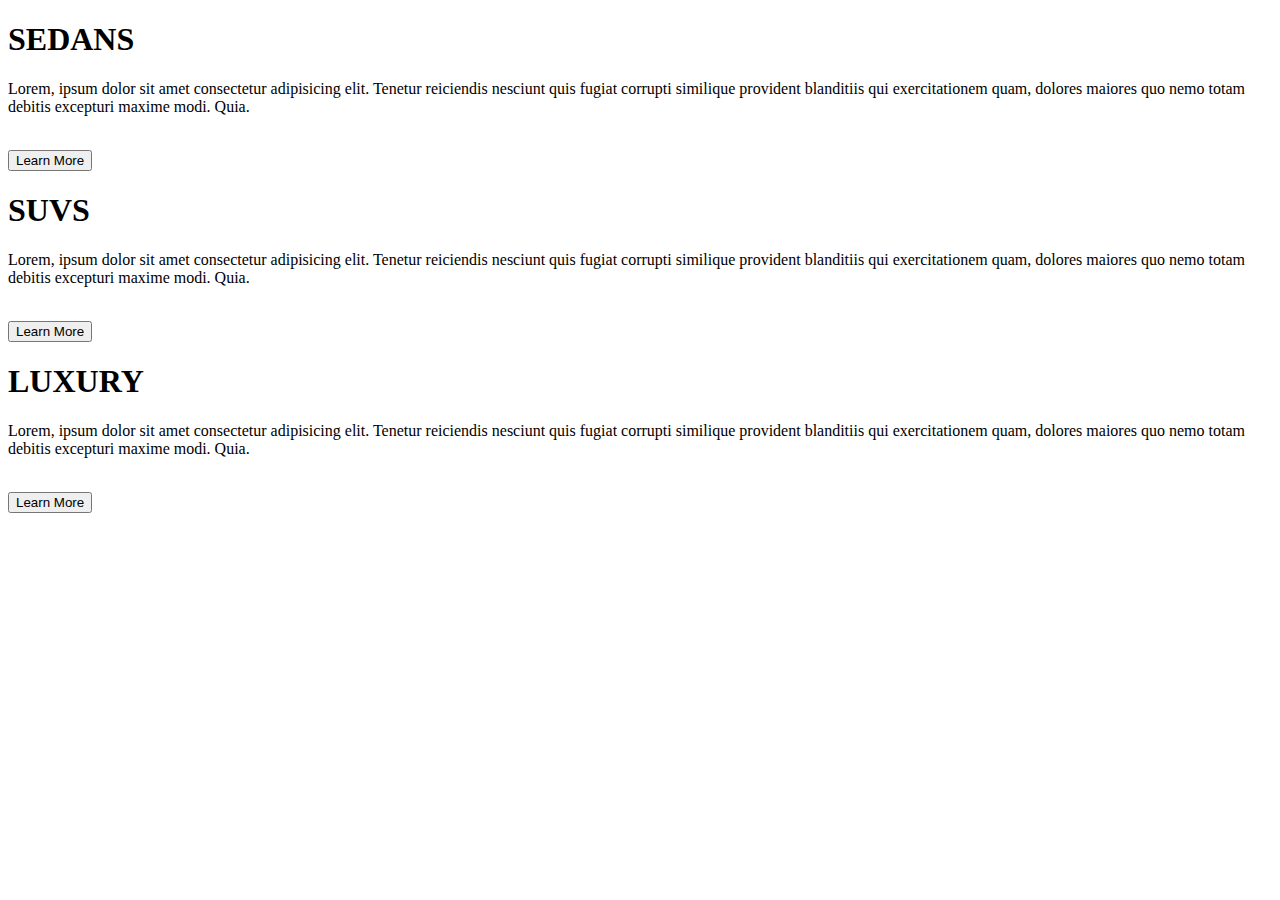
<file: car.html>
<!DOCTYPE html>
<html lang="en">
<head>
    <meta charset="UTF-8">
    <meta http-equiv="X-UA-Compatible" content="IE=edge">
    <meta name="viewport" content="width=device-width, initial-scale=1.0">
    <title>Document</title>
    <link rel="stylesheet" href="https://cdn.jsdelivr.net/npm/bootstrap@4.6.0/dist/css/bootstrap.min.css" integrity="sha384-B0vP5xmATw1+K9KRQjQERJvTumQW0nPEzvF6L/Z6nronJ3oUOFUFpCjEUQouq2+l" crossorigin="anonymous">
    <!-- <link rel="stylesheet" href="car.css"> -->

</head>
<body>
    <div class="main">

       <div class="sec1">
           <h1>SEDANS</h1>
           <p>Lorem, ipsum dolor sit amet consectetur adipisicing elit. 
               Tenetur reiciendis nesciunt quis fugiat corrupti similique provident blanditiis qui 
               exercitationem quam, dolores maiores quo nemo totam debitis excepturi maxime modi. Quia.</p><br>
               <button>Learn More</button>
       </div>
        
        <div class="jumbotron">
            <h1>SUVS</h1>
            <p>Lorem, ipsum dolor sit amet consectetur adipisicing elit. 
                Tenetur reiciendis nesciunt quis fugiat corrupti similique provident blanditiis qui 
                exercitationem quam, dolores maiores quo nemo totam debitis excepturi maxime modi. Quia.</p><br>
                <button class=" btn">Learn More</button>
        </div>
        
        <div class="sec3">
            <H1>LUXURY</H1>
            <p>Lorem, ipsum dolor sit amet consectetur adipisicing elit. 
                Tenetur reiciendis nesciunt quis fugiat corrupti similique provident blanditiis qui 
                exercitationem quam, dolores maiores quo nemo totam debitis excepturi maxime modi. Quia.</p><br>
                <button>Learn More</button>
                
        </div>
    </div>


    <script src="https://code.jquery.com/jquery-3.5.1.slim.min.js" integrity="sha384-DfXdz2htPH0lsSSs5nCTpuj/zy4C+OGpamoFVy38MVBnE+IbbVYUew+OrCXaRkfj" crossorigin="anonymous"></script>
    <script src="https://cdn.jsdelivr.net/npm/popper.js@1.16.1/dist/umd/popper.min.js" integrity="sha384-9/reFTGAW83EW2RDu2S0VKaIzap3H66lZH81PoYlFhbGU+6BZp6G7niu735Sk7lN" crossorigin="anonymous"></script>
    <script src="https://cdn.jsdelivr.net/npm/bootstrap@4.6.0/dist/js/bootstrap.min.js" integrity="sha384-+YQ4JLhjyBLPDQt//I+STsc9iw4uQqACwlvpslubQzn4u2UU2UFM80nGisd026JF" crossorigin="anonymous"></script>
</body>
</html>
</file>
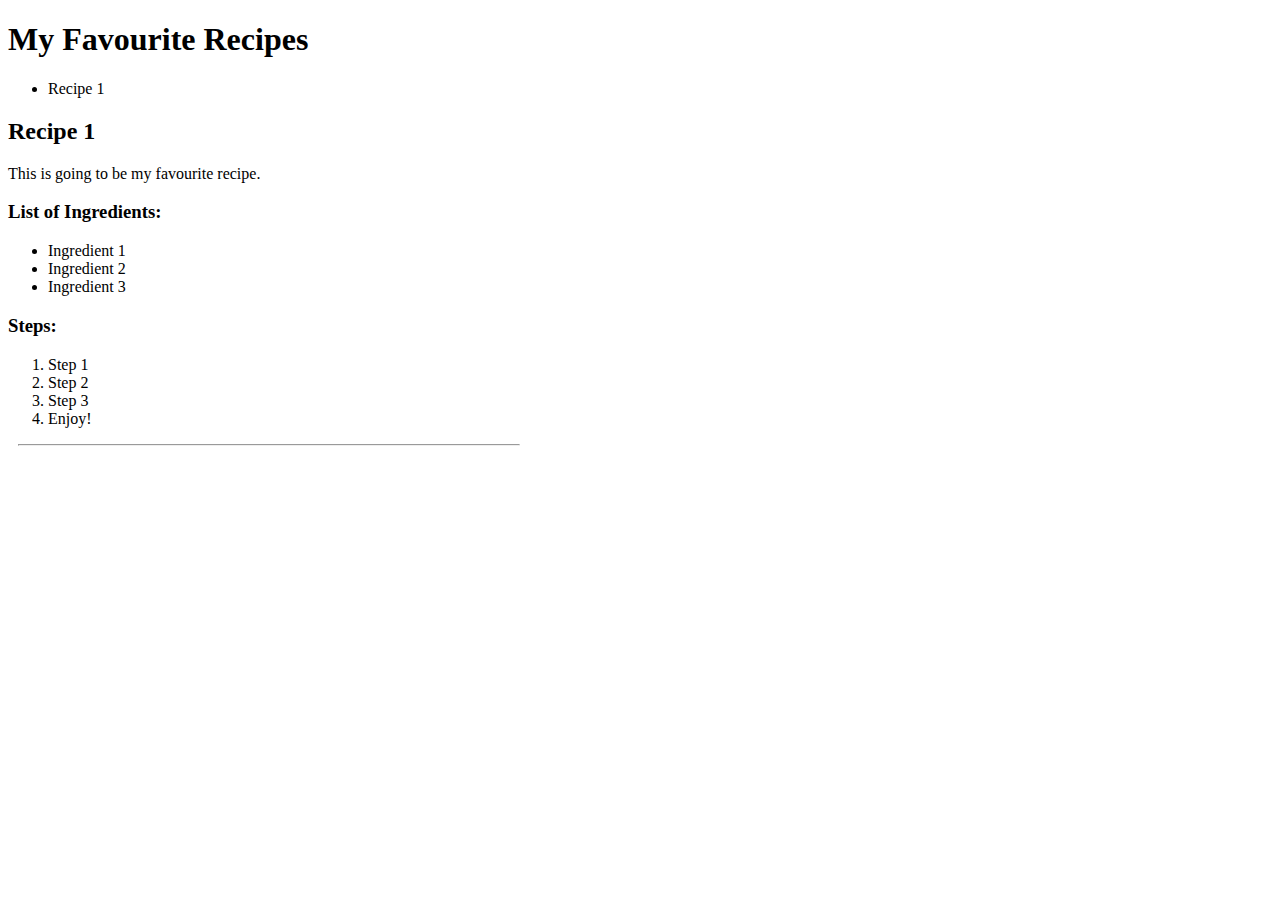
<file: class.html>
<!DOCTYPE html>
<html lang="en">
<head>
    <meta charset="UTF-8">
    <meta http-equiv="X-UA-Compatible" content="IE=edge">
    <meta name="viewport" content="width=device-width, initial-scale=1.0">
    <title>Document</title>
</head>
<body>
   <h1>My Favourite Recipes</h1>
   <ul><li>Recipe 1</li></ul>
   <h2>Recipe 1</h2>
 <p>This is going to be my favourite recipe.</p>  
 <h3>List of Ingredients:</h3>

 <ul>
     <li>Ingredient 1</li>
     <li>Ingredient 2</li>
     <li>Ingredient 3</li>
 </ul>

 <h3>Steps:</h3>
 <ol> 
     <li>Step 1</li>
     <li>Step 2</li>
     <li>Step 3</li>
     <li>Enjoy!</li>
 </ol>
 
<hr width="500px" style="margin-left: 10px;">
</body>
</html>
</file>
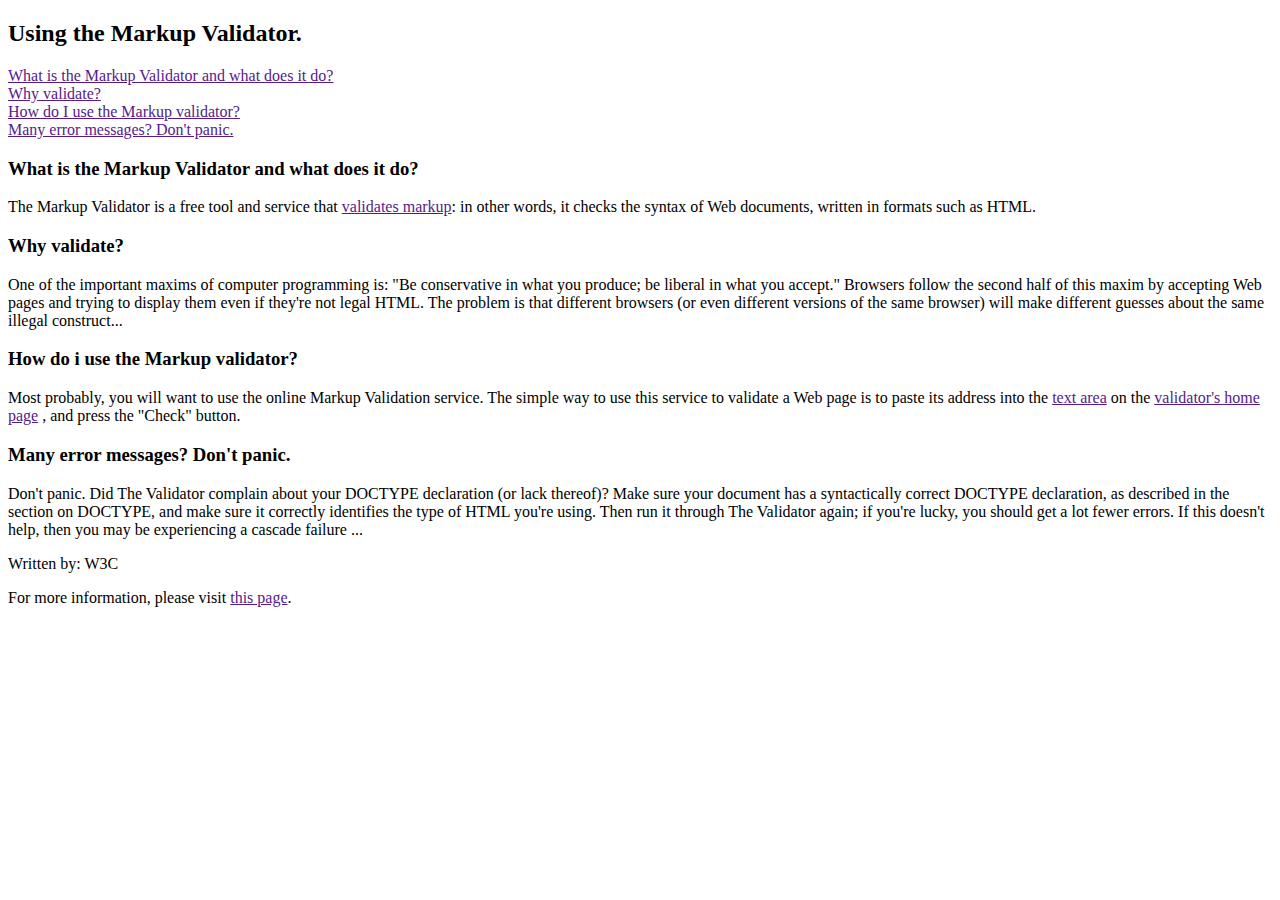
<file: class3.html>
<!DOCTYPE html>
<html lang="en">
<head>
    <meta charset="UTF-8">
    <meta http-equiv="X-UA-Compatible" content="IE=edge">
    <meta name="viewport" content="width=device-width, initial-scale=1.0">
    <title>introduction</title>
</head>
<body>
<h2>Using the Markup Validator.</h2>
<a href="">What is the Markup Validator and what does it do?</a><br>
<a href="">Why validate?</a><br>
<a href="">How do I use the Markup validator?</a><br>
<a href="">Many error messages? Don't panic.</a><br>

<h3>What is the Markup Validator and what does it do?</h3>
 <p>The Markup Validator is a free tool and service that <a href="">validates markup</a>: in other words, it checks the syntax of Web documents, written in formats such as HTML.
</p>

<h3>Why validate?</h3>

   <p> One of the important maxims of computer programming is: "Be conservative in what you produce; be liberal in what you accept." Browsers follow the second half of this maxim by accepting Web pages and trying to display them even if they're not legal HTML. The problem is that different browsers (or even different versions of the same browser) will make different guesses about the same illegal construct...
</p> 


<h3>How do i use the Markup validator?</h3>

<p>Most probably, you will want to use the online Markup Validation service. The simple way to use this service to validate a Web page is to paste its address into the <a href="">text area</a> on the <a href=""> validator's home page</a> , and press the "Check" button.
</p>

<h3>Many error messages? Don't panic.</h3>
<p>Don't panic. Did The Validator complain about your DOCTYPE declaration (or lack thereof)? Make sure your document has a syntactically correct DOCTYPE declaration, as described in the section on DOCTYPE, and make sure it correctly identifies the type of HTML you're using. Then run it through The Validator again; if you're lucky, you should get a lot fewer errors. If this doesn't help, then you may be experiencing a cascade failure ...
</p>
<footer><p>Written by: W3C</p>

    <p>For more information, please visit <a href="">this page</a>.</p>
</footer>

</body>
</html>
</file>
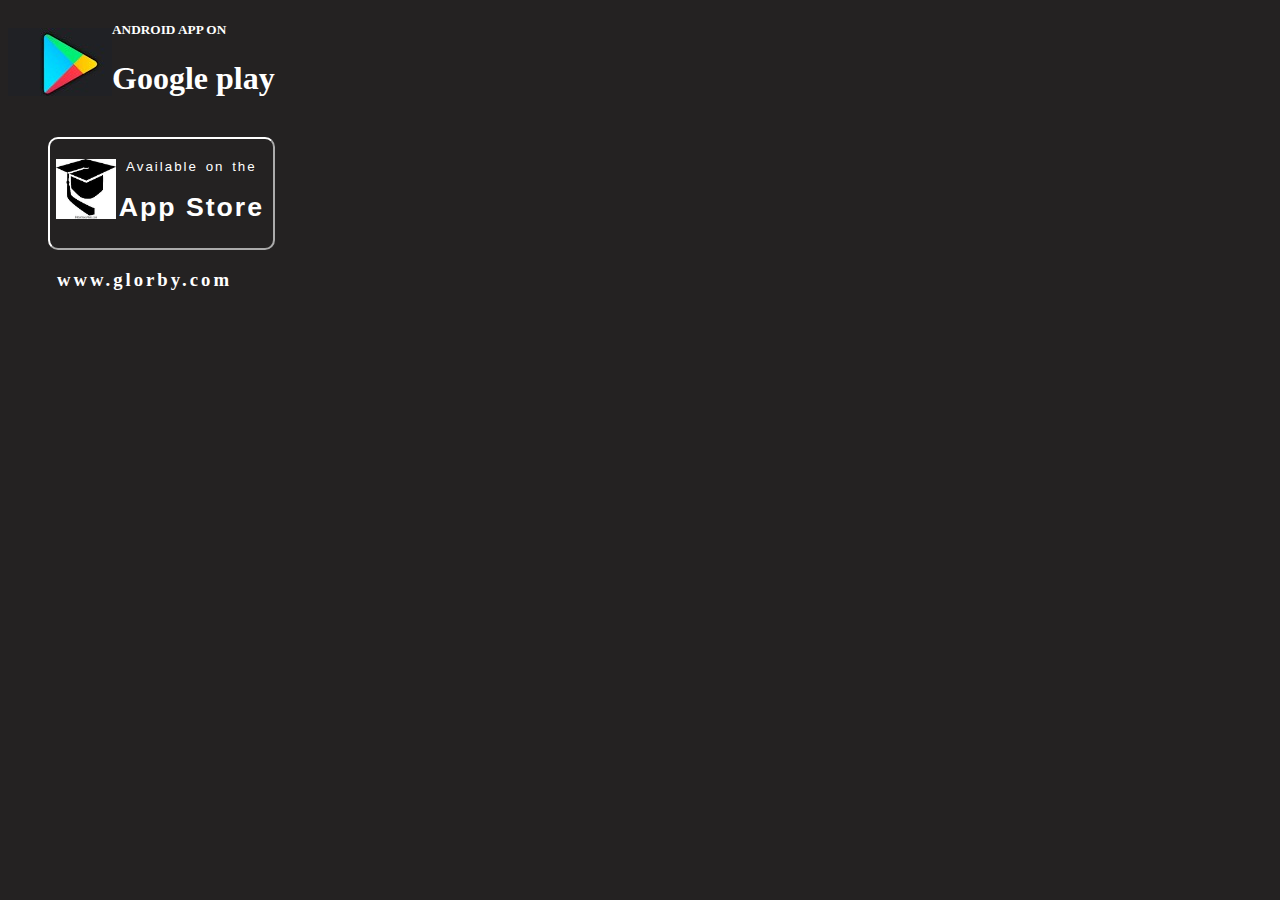
<file: class5.html>
<!DOCTYPE html>
<html lang="en">
<head>
    <meta charset="UTF-8">
    <meta http-equiv="X-UA-Compatible" content="IE=edge">
    <meta name="viewport" content="width=device-width, initial-scale=1.0">
    <title>Document</title>
 <style>
.body{background-color: rgb(36, 34, 34);}
.div{color: white;}
.p1{ float:left; margin-top:6px;}
.button{border-radius :8px;
 border-color: white;
  border-style: solid;
   background-color:rgb(36, 34, 34); 
   color: white; 
width:4cm;}
.h3{color: white; letter-spacing:2px;}
.class{border-radius :10px; border-color:white; background-color: rgb(36, 34, 34); width:6cm; height:3cm; }
.img2{float: left;border-radius:4px ; border-color:rgb(36, 34, 34) ;}
.available{color: white;word-spacing:2px; letter-spacing: 2px;}
.div2{margin-left: 40px;}
/* .h6{text-size-adjust:30px;} */
.www{color: white; letter-spacing: 3px;margin-left:9px;}
 </style>





</head>
<body class="body">

 <div class="div">
    <p class="p1"><img src="image/google logo 1.jpg" alt="logo"></p>
        <h5 class="h6">ANDROID APP ON</h5>
        <h1>Google play</h1></div><br>
         
   <div class="div2"><button class="class"><p class="img2"><img src="image/graduation hat.jfif" alt="" width="60px" height="60px"></p>
    <span><p class="available">Available on the</p><h1 class="h3">App Store</h1></span></button>     
      <h3 class="www">www.glorby.com</h3>
    </div> 

</body>
</html>
</file>
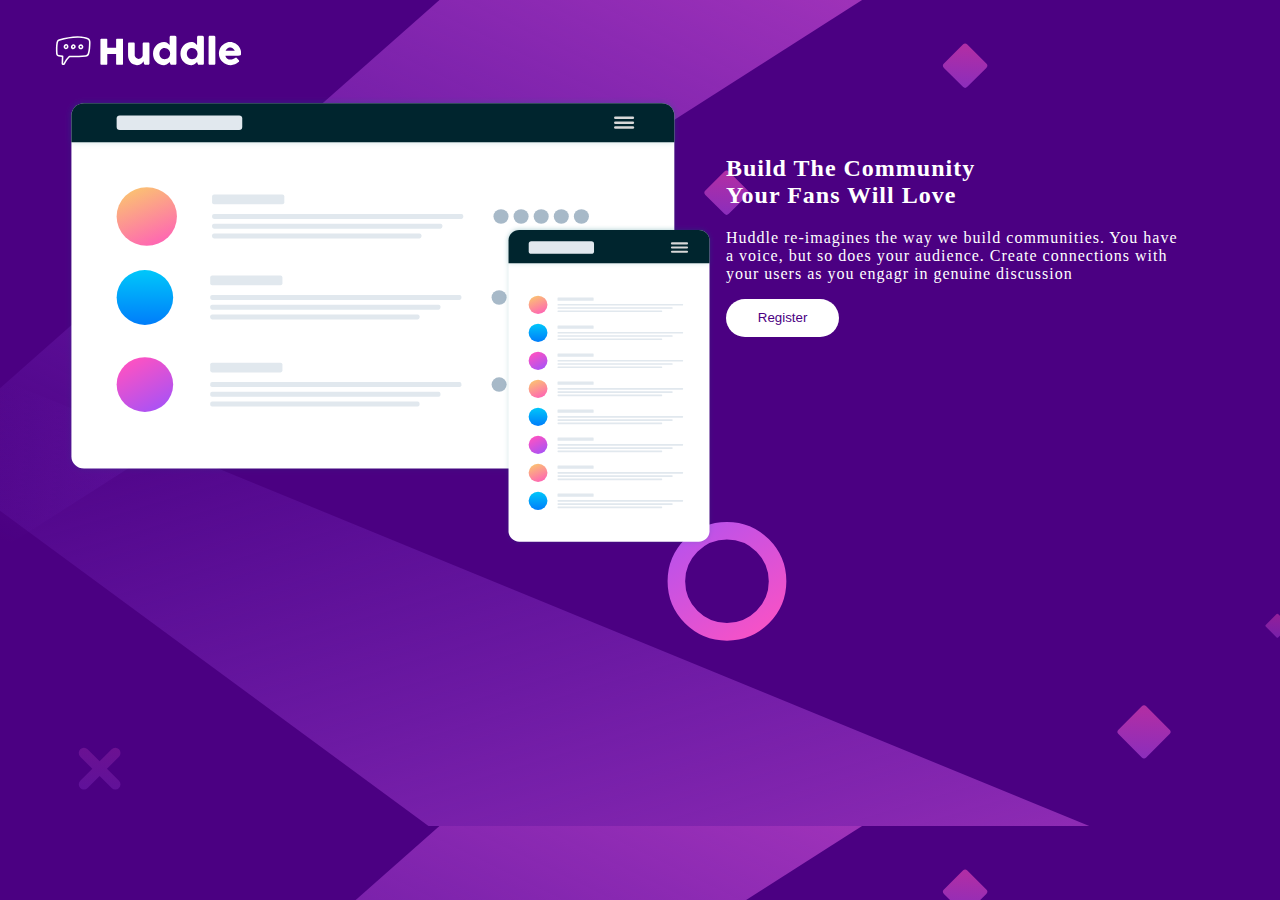
<file: class6.html>
<!DOCTYPE html>
<html lang="en">
<head>
    <meta charset="UTF-8">
    <meta http-equiv="X-UA-Compatible" content="IE=edge">
    <meta name="viewport" content="width=device-width, initial-scale=1.0">
    <title>huddlelandingpage</title>

    <style>

.main{background-image: url(image/bg-desktop.svg);
    background-color:indigo; 
    background-size:36cm; padding: auto;}

    .image1{float: left; 
        margin-left: 1.5cm; 
        padding: auto;}

.div{float: right; 
    margin-right: 2.5cm;
     margin-top: 1cm;
     color: white;
      letter-spacing: 1px;
      font-size: medium;                    }

button{width:3cm;
    height: 1cm;
     border-radius: 20px;
     background-color:white; 
     border-color: transparent; 
     color: indigo;}

.img{margin-left: 1cm;}

    </style>
</head>

<body class="main">
    <br>

    <div>

         <div class="img"><img src="image/logo.svg" alt="logo" width="200cm"> </div><br>
    
        <div class="image1"><img src="image/illustration-mockups.svg" alt="markup" width="650cm" height="450cm"></div>

    <div class="div">
<h2>Build The Community <br> Your Fans Will Love</h2>
<p>Huddle re-imagines the way we build communities. You have <br> a voice, but so does
    your audience. Create connections with <br> your users as you engagr in genuine discussion</p>
    <button>Register</button> 
    </div>    
    
    </div>
   
    
</body>
</html>
</file>
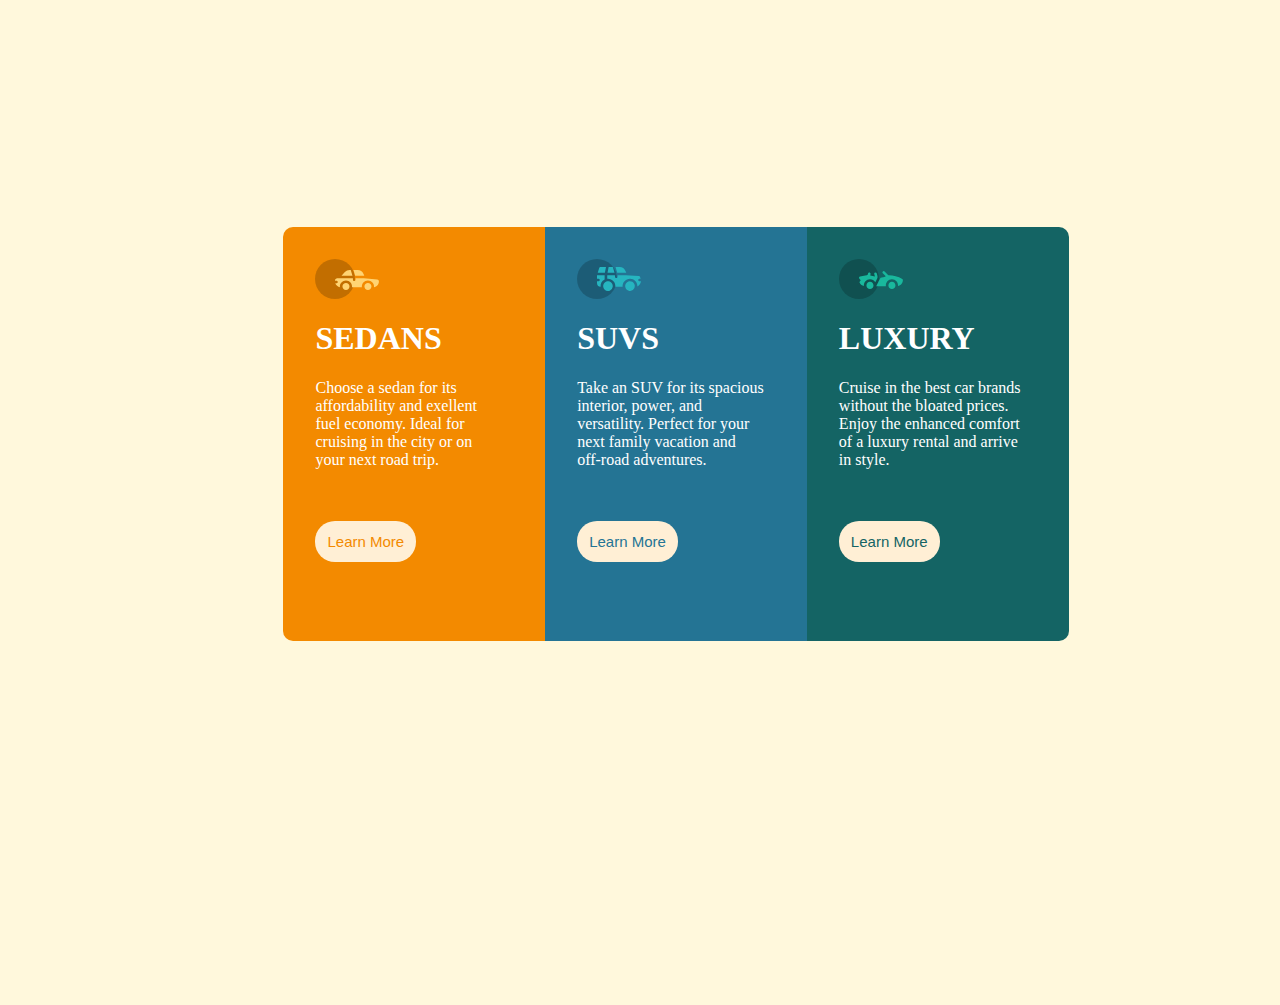
<file: getstarted.html>
<html lang="en">
<head>
    <meta charset="UTF-8">
    <meta http-equiv="X-UA-Compatible" content="IE=edge">
    <meta name="viewport" content="width=device-width, initial-scale=1.0">
    <title>Document</title>
    <link rel="stylesheet" href="car.css">
</head>
<body>
    <div>

        <div class="car1">
            <img src="image/icon-sedans car 2.svg" alt="logo">
            <h1>SEDANS</h1>
            <P>
                Choose a sedan for its <br> affordability and exellent <br> fuel economy.
                 Ideal for <br> cruising in the city or on <br> your next road trip.
            </P><br><br>
            <button class="button1">Learn More</button>
        </div>

        <div class="car2">
            <img src="image/icon-suvs car3.svg" alt="logo">
           <h1>SUVS</h1>
           <P>
               Take an SUV for its spacious <br> interior, power, and <br> versatility.
                Perfect for your <br> next family vacation and <br> off-road adventures.
           </P><br><br>
           <button class="button2">Learn More</button>
        </div>

        <div class="car3">
            <img src="image/icon-luxury car 1.svg" alt="logo">
        <h1>LUXURY</h1>
        <P>
            Cruise in the best car brands <br> without the bloated prices. <br>
             Enjoy the enhanced comfort <br> of a luxury rental and arrive <br> in style.
        </P><br><br>
        <button class="button3">Learn More</button>
        </div>

    </div>
</body>
</html>
</file>
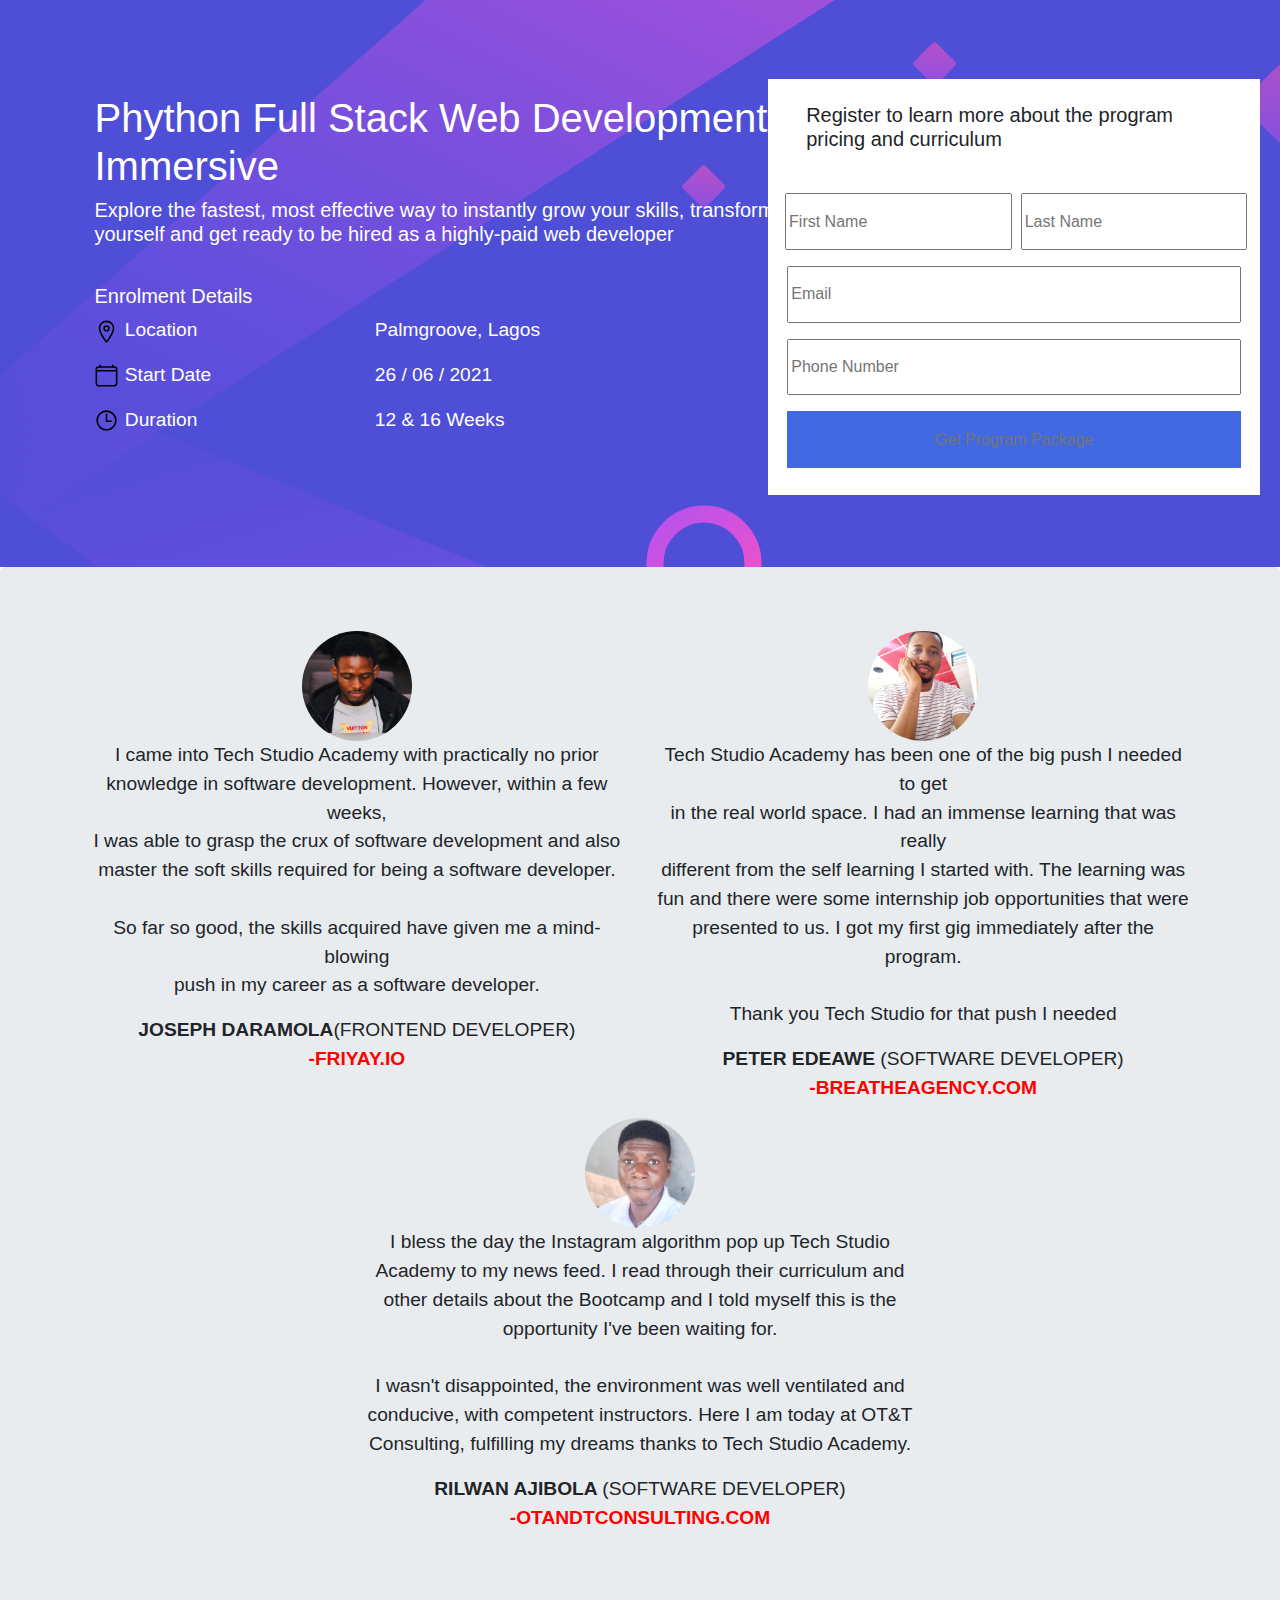
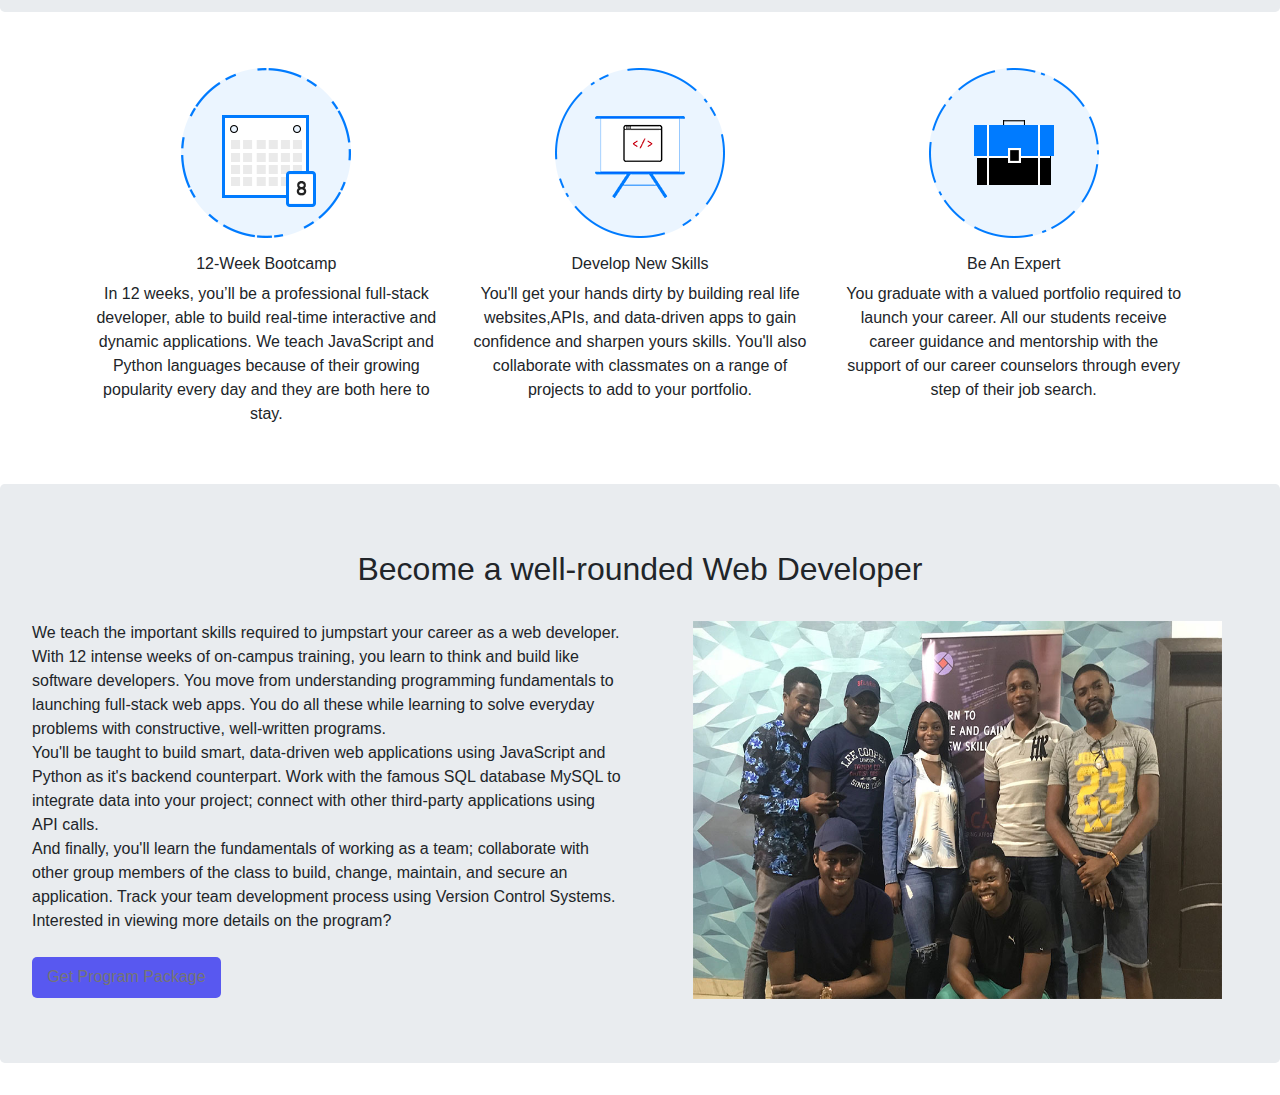
<file: tech.html>
<!DOCTYPE html>
<html lang="en">
<head>
    <meta charset="UTF-8">
    <meta http-equiv="X-UA-Compatible" content="IE=edge">
    <meta name="viewport" content="width=device-width, initial-scale=1.0">
    <title>Document</title>
    <link rel="stylesheet" href="bootstrap-4.6.0-dist/css/bootstrap.min.css">
    <link rel="stylesheet" href="tech.css">
</head>
<body >
    <div class="section">
        <div class="div1">
            <div class="row">
                <div class="col-md-6 ">
                
                            <div class="para">
                                <h1>Phython Full Stack Web Development <br> Immersive</h1>
                                <h5> Explore the fastest, most effective way to instantly grow your skills,
                               transform yourself and get ready to be hired as a highly-paid web developer</h5>
                         </div>
                             <div class="spac">
                                 <h5>Enrolment Details </h5>
                                 <div class="row"> 
                                    <div class="col-md-6">
                                        <p> <img class="img" src="image/location-outline.svg" alt=""> Location </p>
                                        <p> <img class="img" src="image/calendar-clear-outline.svg" alt=""> Start Date</p>
                                        <p> <img class="img" src="image/time-outline.svg" alt=""> Duration</p>
                                     </div>
                
                                     <div class="col-md-6 div2">
                                          <p>Palmgroove, Lagos</p>
                                          <p>26 / 06 / 2021</p>
                                          <p>12 & 16 Weeks</p>
                                     </div>
                                </div>
                            </div>
                            
                           
    
                </div>
                  <div class="col-md-6">
                    
                      <div class="section1"><br>
                         <h5 class="hit"> Register to learn more about the program <br> pricing and curriculum</h5><br>
     
                         <form action="tech.html" class="form" >
    
                         <p><label for="Fname"></label>
                         <input class="inp" type="text" name="" id="Fname" placeholder="First Name">
                          <label  for="Lname"></label>
                            <input  class="inp" type="text" name="" id="Lname" placeholder="Last Name"></p> 
     
                            <p><input  class="inp1" type="email" id="email" placeholder="Email"></p>
                            
                          <p><input  class="inp2" type="phonenumber" id="tel" placeholder="Phone Number"></p>  
    
                          <p><input  class="inp3" type="text" id="gpp" placeholder="Get Program Package"></p>  
     
                         </form>
     
                      </div>
                  </div>
            </div>
        
        
        
        
        
        
        
        </div>
    </div>
    
 <section class="jumbotron"> 
    <div class="row">
        <div class="col-md-6">
            <div class="avatar">
                <img class="vatar" src="image/joseph_avatar.jpg" alt="" width="110cm" height="110cm">
                <p>
                    I came into Tech Studio Academy with practically no prior <br>
                     knowledge in software development. However, within a few weeks, <br>
                      I was able to grasp the crux of software development and also <br>
                       master the soft skills required for being a software developer. <br><br>
                       So far so good, the skills acquired have given me a mind-blowing <br>
                        push in my career as a software developer.
                </p>
                   <p class="font">JOSEPH DARAMOLA<span style="font-weight: normal;">(FRONTEND DEVELOPER)</span> <br> 
                    <span style="color: red;">-FRIYAY.IO</span></p>
            </div>
            
        </div>
        
        <div class="col-md-6">
            <div class="avatar1">
                <img class="vatar" src="image/peter_avatar.jpg" alt="" width="110cm" height="110cm">
              <p>
                Tech Studio Academy has been one of the big push I needed to get <br>
                in the real world space. I had an immense learning that was really <br>
                different from the self learning I started with. The learning was <br>
                 fun and there were some internship job opportunities that were <br>
                  presented to us. I got my first gig immediately after the program. <br><br>
                  Thank you Tech Studio for that push I needed
              </p>
              <p class="font"> PETER EDEAWE <span style="font-weight: normal;">(SOFTWARE DEVELOPER)</span> <br>
                 <span style="color: red;">-BREATHEAGENCY.COM</span> </p>
            </div>
        </div>
    </div>
    
    
    <div class="row">
        <div class="col-md-12">
            <div class="avatar2">
                <p>
                    <img class="vatar" src="image/rilwan_avatar.jpeg" alt="" width="110cm" height="110cm"><br>
                    I bless the day the Instagram algorithm pop up Tech Studio <br>
                     Academy to my news feed. I read through their curriculum and <br>
                      other details about the Bootcamp and I told myself this is the <br>
                       opportunity I've been waiting for. <br><br>
                      I wasn't disappointed, the environment was well ventilated and <br>
                       conducive, with competent instructors. Here I am today at OT&T <br>
                        Consulting, fulfilling my dreams thanks to Tech Studio Academy.
                </p>
                <p class="font"> RILWAN AJIBOLA <span style="font-weight: normal;">(SOFTWARE DEVELOPER)</span> <br>
                   <span style="color: red;">-OTANDTCONSULTING.COM</span> </p>
            </div>
          </div>
    
    </div>
  </section><br>

 <section class="section2">
    <div class="row">
            <div class="col-md-4">
                <p>
                 <img src="image/calendar.png" alt="calendar">
                 <h6>12-Week Bootcamp</h6>
                 <p>In 12 weeks, you’ll be a professional full-stack developer, 
                     able to build real-time interactive and dynamic applications.
                      We teach JavaScript and Python languages because of their growing 
                      popularity every day and they are both here to stay.</p>
                </p>
            </div>

            <div class="col-md-4">
                 <p>
                <img src="image/board.png" alt="board">
                  <h6>Develop New Skills</h6>
                     <p>You'll get your hands dirty by building real life websites,APIs, 
                        and data-driven apps to gain confidence and sharpen yours skills.
                        You'll also collaborate with classmates on a range of projects
                         to add to your portfolio.</p>
                 </p>
            </div>

            <div class="col-md-4">
                  <p>
                      <img src="image/suitcase.png" alt="suitcase">
                      <h6>Be An Expert</h6>
                      <p>You graduate with a valued portfolio required to launch 
                          your career. All our students receive career guidance 
                          and mentorship with the support of our career counselors 
                          through every step of their job search.</p>
                  </p>
            </div>
    </div>
 </section>

 <section class="jumbotron">
       <h2 class="section3">Become a well-rounded Web Developer</h2><br>
            <div class="row">
                    <div class="col-md-6">
                        We teach the important skills required to jumpstart your career as a web developer. <br>
                        With 12 intense weeks of on-campus training, you learn to think and build like <br> 
                        software developers. You move from understanding programming fundamentals to <br>
                         launching full-stack web apps. You do all these while learning to solve everyday <br>
                          problems with constructive, well-written programs. <br>
                        You'll be taught to build smart, data-driven web 
                        applications using JavaScript and <br> Python as it's backend counterpart.
                        Work with the famous SQL database MySQL to <br> integrate data into your project; 
                        connect with other third-party applications using <br> API calls. <br>  
                        And finally, you'll learn the fundamentals of working as a team;
                        collaborate with <br> other group members of the class to build, change, maintain,
                         and secure an <br> application. Track your team development process using Version Control Systems. <br>
                        Interested in viewing more details on the program? <br><br>
                        <input class="input5" type="type" placeholder="Get Program Package" >
                     </div>
            
             
           
                <div class="col-md-6">
                    <img class="group" src="image/group.jpg" alt="group">
                </div>
            </div>
   </section>




</body>
</html>
</file>
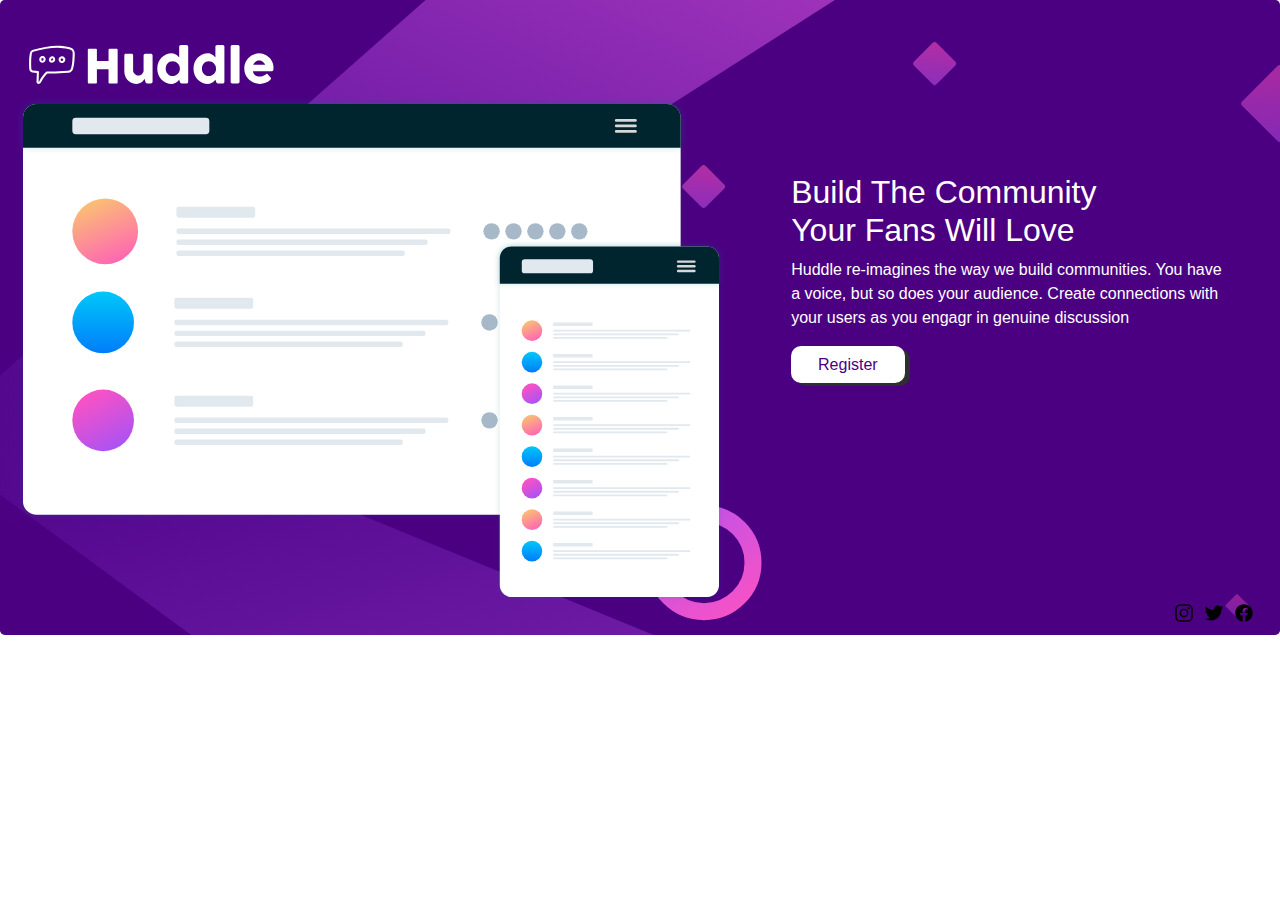
<file: weektwo.html>
<!DOCTYPE html>
<html lang="en">
<head>
  <meta charset="UTF-8">
  <meta http-equiv="X-UA-Compatible" content="IE=edge">
  <meta name="viewport" content="width=device-width, initial-scale=1.0">
  <title>Document</title>

  <link rel="stylesheet" href="bootstrap-4.6.0-dist/css/bootstrap.min.css">
  <link rel="stylesheet" href="weektwo.css">
  
</head>
<body>
  
<div class="timi">
  <img src="image/logo.svg" alt="logo">
  <div class="background">
    <div class="row">
      <div class="col-md-6">
        <img src="image/illustration-mockups.svg" alt="mockups">
      </div>
         <div class="col-md-6 div2">
           <h2>Build The Community <br> Your Fans Will Love</h2>
          <p>Huddle re-imagines the way we build communities. You have <br> a voice, but so does
              your audience. Create connections with <br> your users as you engagr in genuine discussion</p>
              <button>Register</button>
            </div>
    </div>

  </div>
  <img src="image/logo-facebook.svg" alt="facebook" class="img1">
    <img  src="image/logo-twitter.svg" alt="twitter"class="img1">
    <img  src="image/logo-instagram.svg" alt="ig"class="img1">
</div>




</body>
</html>
</file>
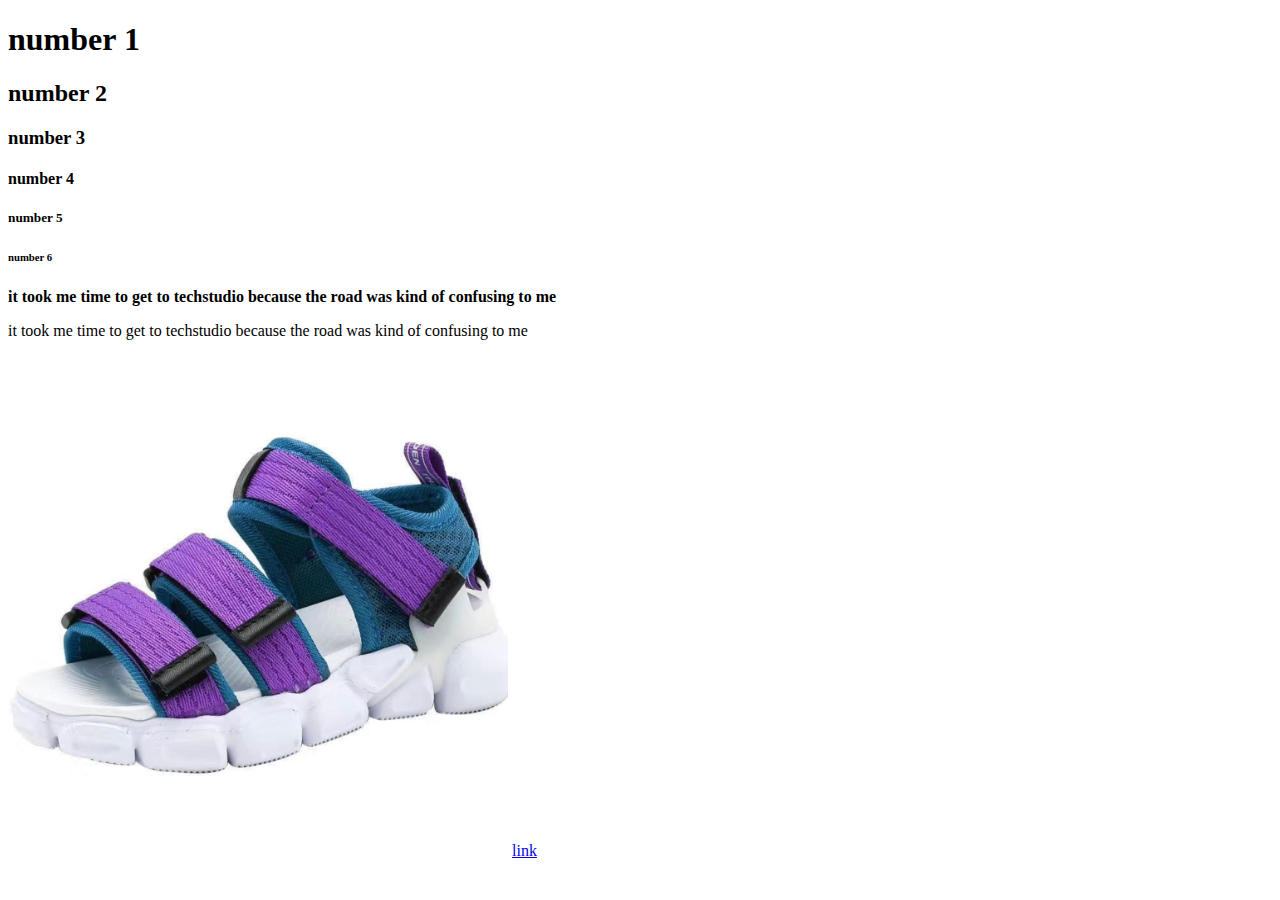
<file: about/aboutus.html>
<!DOCTYPE html>

<html lang="en">
<head>
    <meta charset="UTF-8">
    <meta http-equiv="X-UA-Compatible" content="IE=edge">
    <meta name="viewport" content="width=device-width, initial-scale=1.0">
    <title>about us</title>
</head>
<body>
<div><h1>number 1</h1>

    <h2>number 2</h2>
   
   <h3>number 3</h3>
   
   <h4>number 4</h4>
   
   <h5>number 5</h5>
   
   <h6>number 6</h6></div> 

<p><strong>it took me time to get to techstudio because the road was kind of confusing to me</strong></p>
<p>it took me time to get to techstudio because the road was kind of confusing to me</p>
<img src="../image/logo..JPG" alt="shoe" width="500px" height="500px">

<a href="../index.html">link</a>
</body>
</html>
</file>
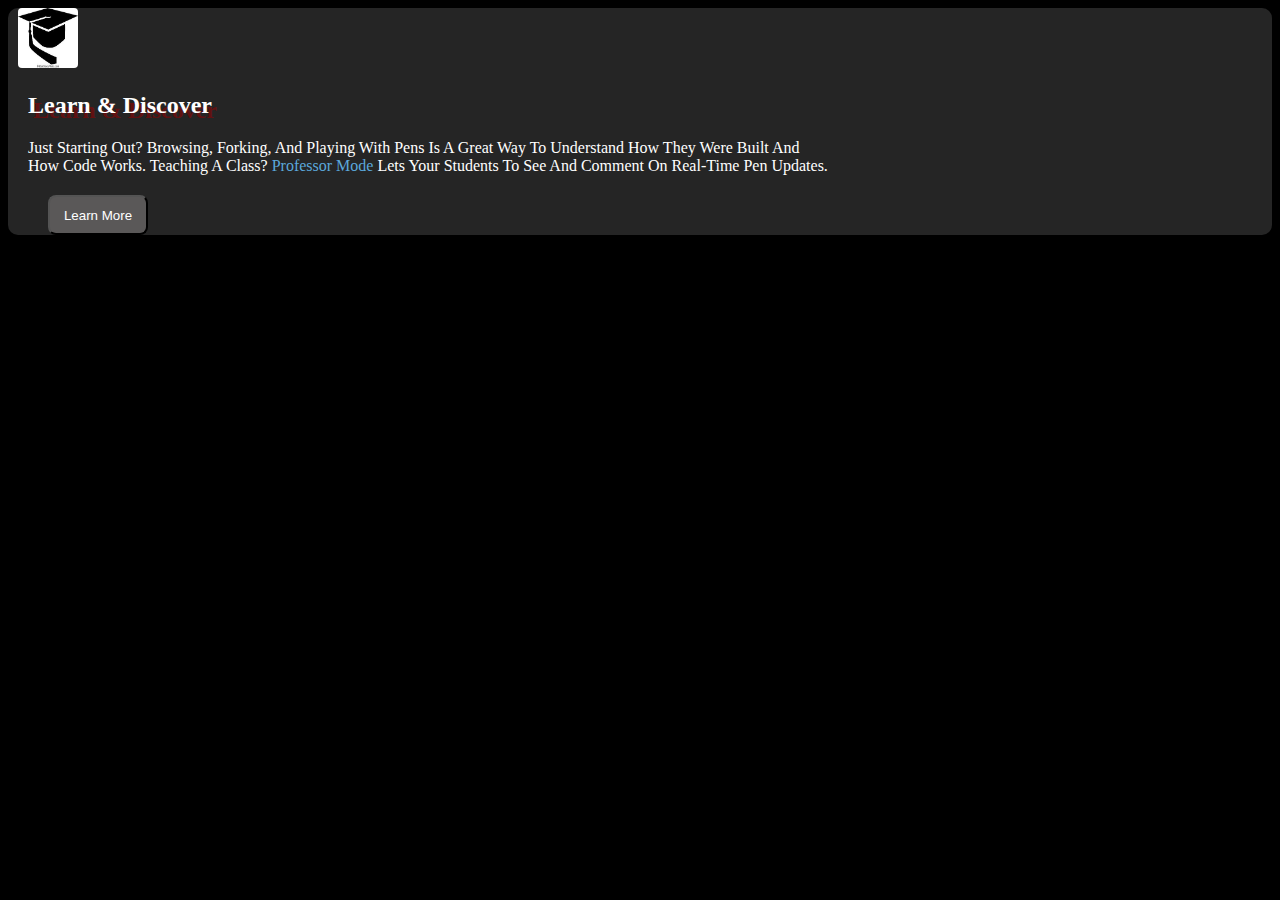
<file: about/class4.html>
<!DOCTYPE html>

<html lang="en">

<head>
    <meta charset="UTF-8">
    <meta http-equiv="X-UA-Compatible" content="IE=edge">
    <meta name="viewport" content="width=device-width, initial-scale=1.0">
    <title>Document</title>
</head>
<style>
     .body{background-color: rgb(0, 0, 0);}

     .img{margin-left:10px; border-radius: 4px; width:60px; height: 60px;}

     .div{background-color: rgb(37, 37, 37);border-radius: 10px;}

     .h2{color: white; margin: 20px; text-shadow: 5px 5px rgb(97, 17, 17);}

     .p{color: white;  margin: 20px; text-transform: capitalize;}

     .href{color: rgb(91, 168, 219);
       text-decoration: none; }

     .button{background-color: rgb(90, 88, 88);
            width: 100px;
           height: 40px;
           border-radius: 8px;
           display: inline-block;
           margin-left: 40px;}

    .a{color: white;
      text-decoration: none; }
</style>

<body class="body">
    <div class="div">
    
        <img class="img" src="../image/graduation hat.jfif" alt="graduation hat"><br>
        <h2 class="h2">Learn & Discover</h2>

        <p class="p">
          just starting out? Browsing, forking, and playing with pens is a great way to understand how 
          they were built and <br> how code works. Teaching a class? 
          <a href="" class="href" >Professor mode</a> lets your students to see and comment on real-time pen updates. 
        </p>
        <button class="button"><a href="" class="a">Learn More</a></button>
    </div>
</body>
</html>
</file>
<file: car.css>
body{background-color: cornsilk; margin-top: 3cm; margin-left: 7.5cm;}

.car1,.car2,.car3{
    margin-top: 3cm; 
    float: left; 
    padding: 2em;
     width: 20%;
      height: 350px; color: white;} 

.car1{background-color: rgb(243, 138, 0);
    border-top-left-radius: 10px;
     border-bottom-left-radius: 10px;}

.car2{background-color: rgb(36, 116, 148);}

.car3{background-color: rgb(20, 100, 100); 
    border-top-right-radius: 10px; 
    border-bottom-right-radius: 10px;}


.button1{background-color: papayawhip;
     border-radius:20px; 
     padding: 10px;
     font-size: 15px;
      color:rgb(243, 138, 0);
      border-color: transparent;}

.button2{background-color: papayawhip;
     border-radius:20px; padding: 10px;
     font-size: 15px;
      color: rgb(36, 116, 148);
      border-color:transparent;}

.button3{background-color: papayawhip;
    border-radius:20px; 
    padding: 10px;
    font-size: 15px; 
    color:rgb(20, 100, 100);
    border-color: transparent;}


    /* img{size: 30px;} */
</file>
<file: tech.css>
.section{ background-color: rgb(78, 78, 214);
     background-image: url(image/bg-desktop.svg); }

.para{ margin-top: 2.5cm; 
     margin-left: 2.5cm;
      color: white; 
      width: 19cm;}

.section1{background-color: white; 
    margin-top:2.1cm ; 
     width: 13cm; 
     height: 11cm; 
     margin-left: 3cm;}

.form{margin: 10px;
      text-align: center;}

.inp{height:1.5cm; 
     width:6cm;}

.inp1{height: 1.5cm;
      width: 12cm;}

.inp3{background-color: royalblue;
     width: 12cm; 
    border-color: transparent;
     height: 1.5cm;
      text-align: center;}

.inp2{width: 12cm;
height: 1.5cm;}

.hit{margin-left:1cm;}

.spac{margin-left: 2.5cm;
       margin-top: 1cm; 
       color: white;
        font-size: 1.2em;}

.img{ width: 25px; height: 25px;}

.div1{height: 15cm;}

.avatar{text-align: center;
      font-size:1.2em; margin-left: 1.5cm;}

.avatar1{text-align: center;
     font-size:1.2em;margin-right:1.5cm;}

.avatar2{text-align: center;
     font-size:1.2em;}

.vatar{border-radius: 50%;}

.font{font-weight: bold;}

.section2{text-align: center; height: 11cm; margin-left: 2.5cm;margin-right: 2.5cm;}

.group{height: 10cm; width:14cm; margin-left: 1cm;}

.section3{text-align:center; margin-top: 2px;}

.section45{margin-left:2 ;}

.input5{background-color: rgb(88, 88, 240);
     border-radius: 5px;
      border: transparent;
       height: 1.1cm;
       width: 5cm; text-align: center; color: wheat;}
</file>
<file: weektwo.css>
.timi{ background-image: url(image/bg-desktop.svg); padding: 2rem 1rem;
    margin-bottom: 2rem;
    background-color: indigo;
    border-radius: 0.3rem;}
/* .img{padding: auto;width: 20px;
     height: 20px; 
     color: rgb(255, 255, 255);
    float: left;
     border-spacing: 3px;  */
     .img1{
         float: right;
         width: 20px;
         height: 20px;
         color: white;
         margin-right: 10px;
     }

.div2{color: white;padding-left: 4cm;padding-top:2cm;}
button{background-color: white;
     border-radius: 10px; 
     border-color: transparent;
      width: 3cm; 
      height: 1cm; 
      color: indigo; box-shadow: 5px 3px rgb(48, 47, 47);}
</file>
